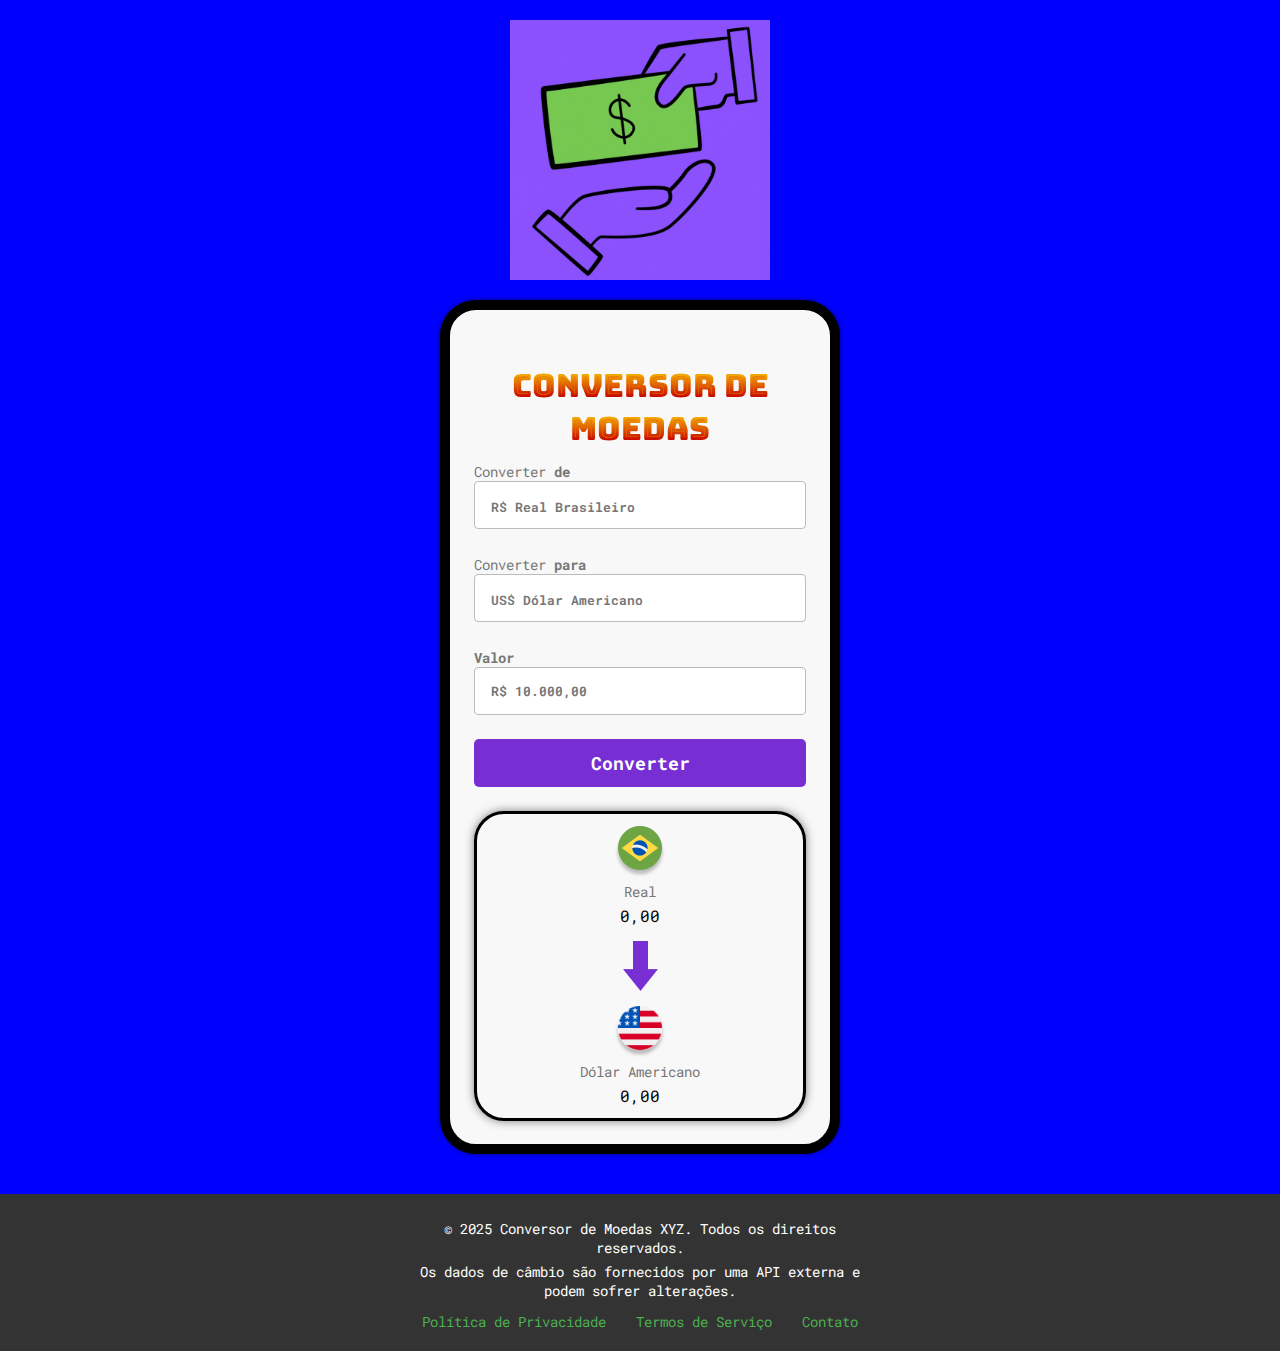
<file: Projetos dezembro/index.html>
<!DOCTYPE html>
<html lang="pt-br">

<head>
    <meta charset="UTF-8">
    <meta name="viewport" content="width=device-width, initial-scale=1.0">
    <link rel="preconnect" href="https://fonts.googleapis.com">
    <link rel="preconnect" href="https://fonts.gstatic.com" crossorigin>
    <link href="https://fonts.googleapis.com/css2?family=Roboto+Mono:ital,wght@0,100..700;1,100..700&display=swap"
    rel="stylesheet">
    <title>Conversor de moedas</title>
    <link rel="stylesheet" href="../style.css" />

</head>

<body>

    <img class="logo" src="./assets/logo.gif" alt="log-girf">

    <main>

        <h1>CONVERSOR DE MOEDAS</h1>

        <label>
            Converter <b>de</b>
            <select>
                <option>R$ Real Brasileiro</option>
            </select>
        </label>

        <label>
            Converter <b>para</b>
            <select class="currency-select">
                <option value="dolar">US$ Dólar Americano</option>
                <option value="euro">€ Euro</option>
                <option value="BTC">BTC Bitcoin</option>
            </select>
        </label>

        <label>
            <b>Valor</b>
            <input class="input-currency" placeholder="R$ 10.000,00" />
        </label>

        <button class="convert-Button">Converter</button>

        <section>
            <div class="currency-box">
                <img src="./assets/real.png" alt="moeda-a-converter" />
                <p class="currency">Real</p>
                <p class="currency-value-to-convert">0,00</p>
            </div>

            <img class="arrow" src="./assets/seta.png" alt="down arrow">

            <div class="currency-box">
                <img class="currency-img" src="./assets/dolar.png" alt="moeda-convertida">
                <p class="currency" id="currency-name">Dólar Americano</p>
                <p class="currency-value-converted">0,00</p>
            </div>
        
        </section>

    </main>

     <footer>
        <div class="footer-container">
            <p>&copy; 2025 Conversor de Moedas XYZ. Todos os direitos reservados.</p>
            <p>Os dados de câmbio são fornecidos por uma API externa e podem sofrer alterações.</p>
            <div class="footer-links">
                <a href="#privacidade">Política de Privacidade</a>
                <a href="#termos">Termos de Serviço</a>
                <a href="#contato">Contato</a>
            </div>
        </div>
    </footer>

</body>

<script src="../scripts.js"></script>

</html>
</file>
<file: style.css>
@import url('https://fonts.googleapis.com/css2?family=Bungee+Spice&family=Roboto+Mono:ital,wght@0,100..700;1,100..700&family=Roboto:ital,wght@0,100..900;1,100..900&display=swap');

* {
    margin: 0;
    padding: 0;
    box-sizing: border-box;
    font-family: "Roboto Mono", monospace;
    font-optical-sizing: auto;
    font-weight: weight;
    font-style: normal;
    outline: none;
}
body {
      background-color:#0000ff;
}
.logo {
    width: 300px;
    display: block;
    margin: 0 auto;
    padding: 20px;
}
h1 {
    text-align: center;
    margin: 10px 0;
    font-family: "Bungee Spice", sans-serif;
    font-weight: 400;
}
main {  
    width: 400px;
    margin: 0 auto 40px;
    display: block;
    padding: 44px 24px 23px;
    border: 10px solid black; /* A borda externa (carcaça) */
    border-radius: 36px; /* Cantos arredondados do aparelho */
    box-shadow: 0 0 5px rgba(0, 0, 0, 0.5); /* Sombra para profundidade */
    background-color: #f8f8f8;
}
label {
    color: #777777;
    font-weight: 400;
    font-size: 14px;
}
select, input {
    display: block;
    border: 1px solid #bbbbbb;
    border-radius: 4px;
    background-color: #ffffff;
    height: 48px;
    width: 100%;
    margin-bottom: 24px;
    appearance: none;
    cursor: pointer;
    padding: 16px;;
    font-size: 13px;    
    font-weight: 650;
     color: #777777;   
}
button {
    background-color: #772fd3;
    color: #ffffff;
    border: none;
    border-radius: 5px;
    width: 100%;
    height: 48px;
    font-size: 18px;
    font-weight: 700;
    cursor: pointer;
    margin-bottom: 24px;
}
button:hover {
    opacity: 0.8;
} 

button:active {
    opacity: 0.6;
}
section {
    margin: 0 auto;
    display: block;
    padding: 12px;
    border: 3px solid black; /* A borda externa (carcaça) */
    border-radius: 30px; /* Cantos arredondados do aparelho */
    box-shadow: 0 0 10px rgba(0, 0, 0, 0.5); /* Sombra para profundidade */
    background-color: #f8f8f8;
    display: flex;
    flex-direction: column;
    align-items: center;
}
.arrow {
    padding: 15px;
}
.currency-box {

    display: flex;
    flex-direction: column;
    align-items: center;
    gap: 4px;
}
.currency {
    color: #777777;
    font-size: 14px;
}
.currency-value, .currency-value-to-convert, {
    color: #555555;
    font-size: 20px;
    font-weight: 700;
}
footer {
    background-color: #333;
    color: #fff;
    padding: 20px 0;
    text-align: center;
    margin-top: auto; /* Empurra o rodapé para baixo se o conteúdo for curto */
}

.footer-container {
    max-width: 500px;
    margin: 0 auto;
    padding: 0 20px;
}

.footer-container p {
    margin: 5px 0;
    font-size: 0.9em;
}

.footer-links {
    margin-top: 10px;
}

.footer-links a {
    color: #4CAF50; /* Cor verde para os links, pode ser ajustado */
    text-decoration: none;
    margin: 0 10px;
    font-size: 0.9em;
}

.footer-links a:hover {
    text-decoration: underline;
}
</file>
